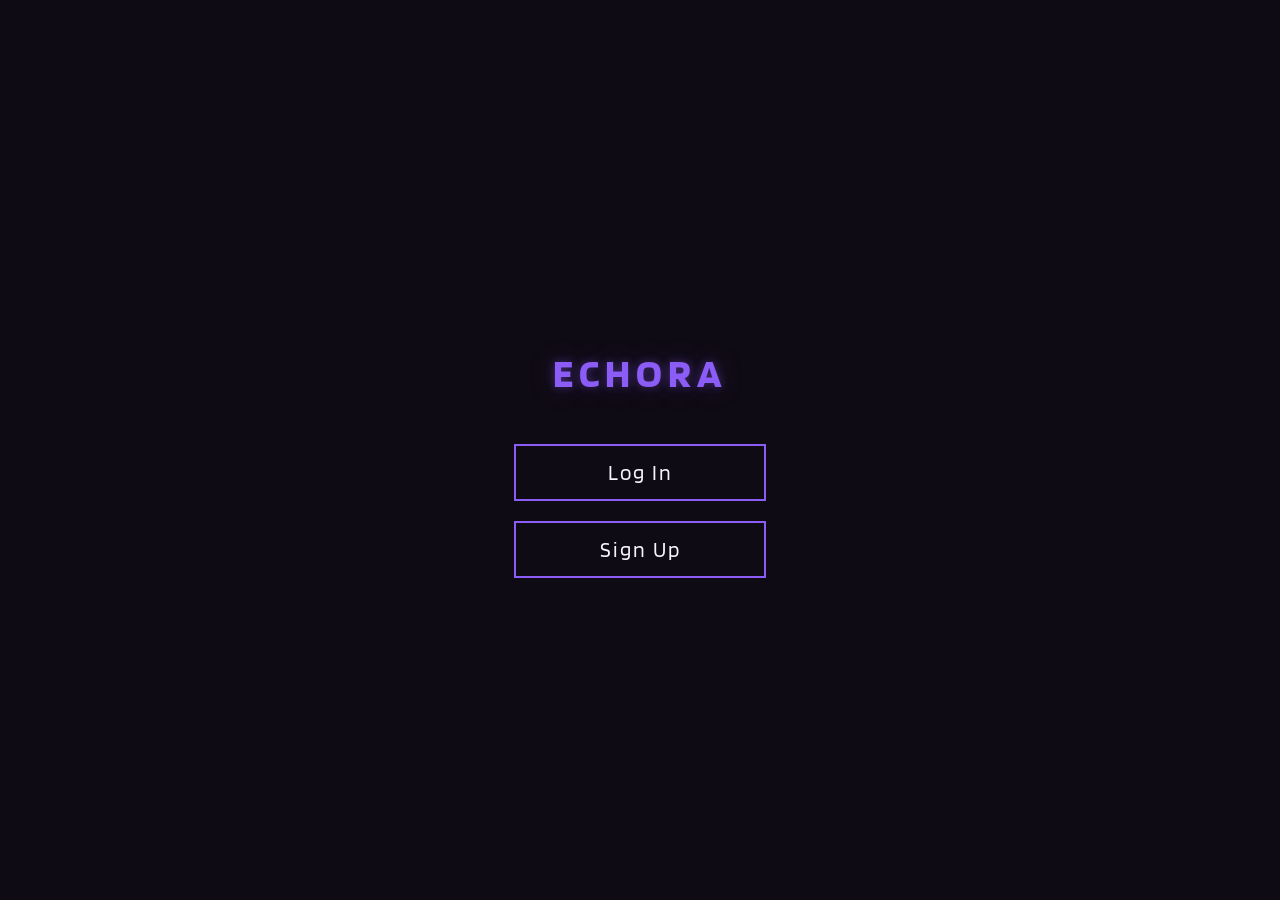
<file: index.html>
<!DOCTYPE html>
<html>
<head>
    <title>Echora</title>
    <link rel="stylesheet" href="css/main.css">
</head>
<body>
    <div class="landing">

    <h1 class="logo">ECHORA</h1>

    <a class="menu-btn" href="login.html">Log In</a>
<a class="menu-btn" href="signup.html">Sign Up</a>

</div>


   

</body>
</html>
</file>
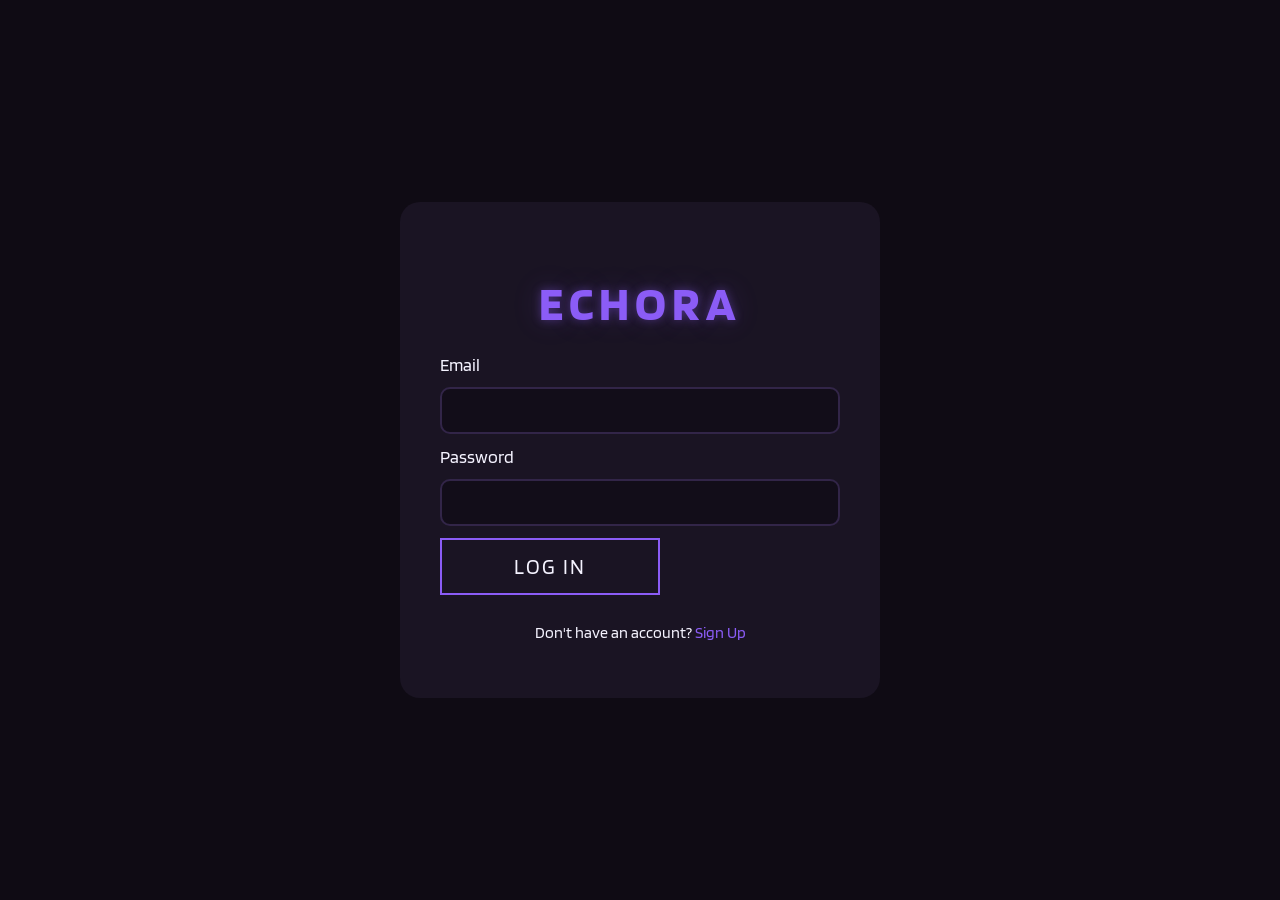
<file: login.html>
<!DOCTYPE html>
<html>
<head>
    <title>Login - Echora</title>
    <link rel="stylesheet" href="css/main.css">
</head>
<body>

    <div class="auth-card">

        <h1 class="logo">ECHORA</h1>

        <label>Email</label>
        <input type="email">

        <label>Password</label>
        <input type="password">

        <button>LOG IN</button>

        <p>
            Don't have an account?
            <a href="signup.html">Sign Up</a>
        </p>

    </div>
    
<script src="js/draw.js"></script>
</body>
</html>
</file>
<file: css/main.css>
@import url('https://fonts.googleapis.com/css2?family=Blinker:wght@400;600;700&display=swap');

:root{
    --bg:#0f0b14;
    --purple:#8b5cf6;
    --text:#f5f3ff;
    --surface:#1a1423;
}

body{
    margin:0;
    background:var(--bg);
    color:var(--text);
    font-family:'Blinker',sans-serif;

    display:flex;
    justify-content:center;
    align-items:center;

    height:100vh;

    
}
h1{
    color:var(--purple);
    font-size:6rem;
    letter-spacing:8px;
}
.landing{
    display:flex;
    flex-direction:column;
    align-items:center;
    gap:20px;
}

button{
    width:220px;
    padding:14px;

    background:transparent;
    color:var(--text);

    border:2px solid var(--purple);

    font-family:'Blinker',sans-serif;
    font-size:1.3rem;
    letter-spacing:2px;

    cursor:pointer;

    transition:.2s;
}

button:hover{
    background:var(--purple);
    transform:translateY(-2px);
}
.auth-card{
    width:400px;

    display:flex;
    flex-direction:column;
    gap:12px;

    background:var(--surface);
    padding:40px;

    border-radius:20px;
}

.auth-card h1{
    font-size:3rem;
    margin-bottom:10px;

    text-align:center;
}

input{
    background:#120d19;

    border:2px solid #322548;

    color:white;

    padding:12px;

    border-radius:10px;

    font-family:'Blinker',sans-serif;
    font-size:1rem;
}

label{
    font-size:1.1rem;
}

p{
    text-align:center;
}

a{
    color:var(--purple);
    text-decoration:none;
}
.logo{
    letter-spacing:12px;
    font-weight:700;

    text-shadow:
        0 0 10px rgba(139,92,246,.4),
        0 0 30px rgba(139,92,246,.2);
}
.menu-btn{
    width:220px;
    padding:14px;

    border:2px solid var(--purple);

    color:var(--text);
    text-decoration:none;
    text-align:center;

    font-size:1.3rem;
    letter-spacing:2px;

    transition:.2s;
}

.menu-btn:hover{
    background:var(--purple);
    transform:translateY(-2px);
}
.logo{
    transition:.2s;
}

.logo:hover{
    transform:scale(1.03);
}
.trail{
    position:fixed;

    width:8px;
    height:8px;

    background:#8b5cf6;

    border-radius:50%;

    pointer-events:none;

    transform:translate(-50%, -50%);

    animation:fadeTrail 1.5s linear forwards;
    box-shadow: 0 0 10px #8b5cf6;
    z-index:0;
}

@keyframes fadeTrail{
    0%{
        opacity:.8;
        scale:1;
    }

    100%{
        opacity:0;
        scale:.2;
    }
}
.auth-card{
    position:relative;
    z-index:10;
}
.feed-container{
    width:min(900px,90%);
    margin:auto;
    padding:30px;
}

.topbar{
    display:flex;
    justify-content:space-between;
    align-items:center;

    margin-bottom:40px;
}

.logo{
    font-size:2.5rem;
    letter-spacing:6px;
    color:var(--purple);
}

.nav-links{
    display:flex;
    gap:20px;
}

.nav-links a{
    color:var(--text);
    text-decoration:none;
}

.post-box{
    display:flex;
    flex-direction:column;
    gap:15px;

    margin-bottom:30px;
}

textarea{
    background:transparent;

    border:none;
    border-bottom:2px solid var(--purple);

    color:var(--text);

    resize:none;

    min-height:80px;

    font-family:'Blinker',sans-serif;
    font-size:1.2rem;

    outline:none;
}

.post-btn{
    width:120px;
    align-self:flex-end;
}

.post{
    padding:25px 0;
}

.user{
    display:flex;
    align-items:center;
    gap:12px;
}

.pfp{
    width:42px;
    height:42px;

    border-radius:50%;

    object-fit:cover;

    background:#8b5cf6;

    flex-shrink:0;
}

.timestamp{
    font-size:.85rem;
    opacity:.7;
}

.post-content{
    margin-left:54px;
    margin-top:10px;

    font-size:1.1rem;
    line-height:1.5;
}

.divider{
    height:1px;
    background:#2b2139;
}
.profile-container{
    width:min(1000px,90%);
    margin:auto;
    padding:30px;
}

.banner{
    width:100%;
    height:250px;

    object-fit:cover;

    border-radius:20px;

    background:linear-gradient(
        135deg,
        #8b5cf6,
        #3b246c
    );
}

.profile-info{
    margin-top:-60px;

    display:flex;
    flex-direction:column;
    align-items:center;
}

.profile-pfp{
    width:120px;
    height:120px;

    border-radius:50%;

    background:#8b5cf6;

    border:5px solid var(--bg);
}

.bio{
    opacity:.8;
}

.profile-actions{
    display:flex;
    gap:10px;
    flex-wrap:wrap;

    justify-content:center;

    margin-top:20px;
}

.font-select{
    margin-top:20px;
}

select{
    background:var(--surface);

    color:var(--text);

    border:1px solid #322548;

    padding:10px;

    border-radius:10px;
}
#bioInput{
    width:300px;
    min-height:80px;

    margin-top:15px;

    background:var(--surface);

    color:var(--text);

    border:1px solid #322548;

    border-radius:10px;

    padding:10px;

    resize:none;

    font-family:'Blinker',sans-serif;
}
</file>
